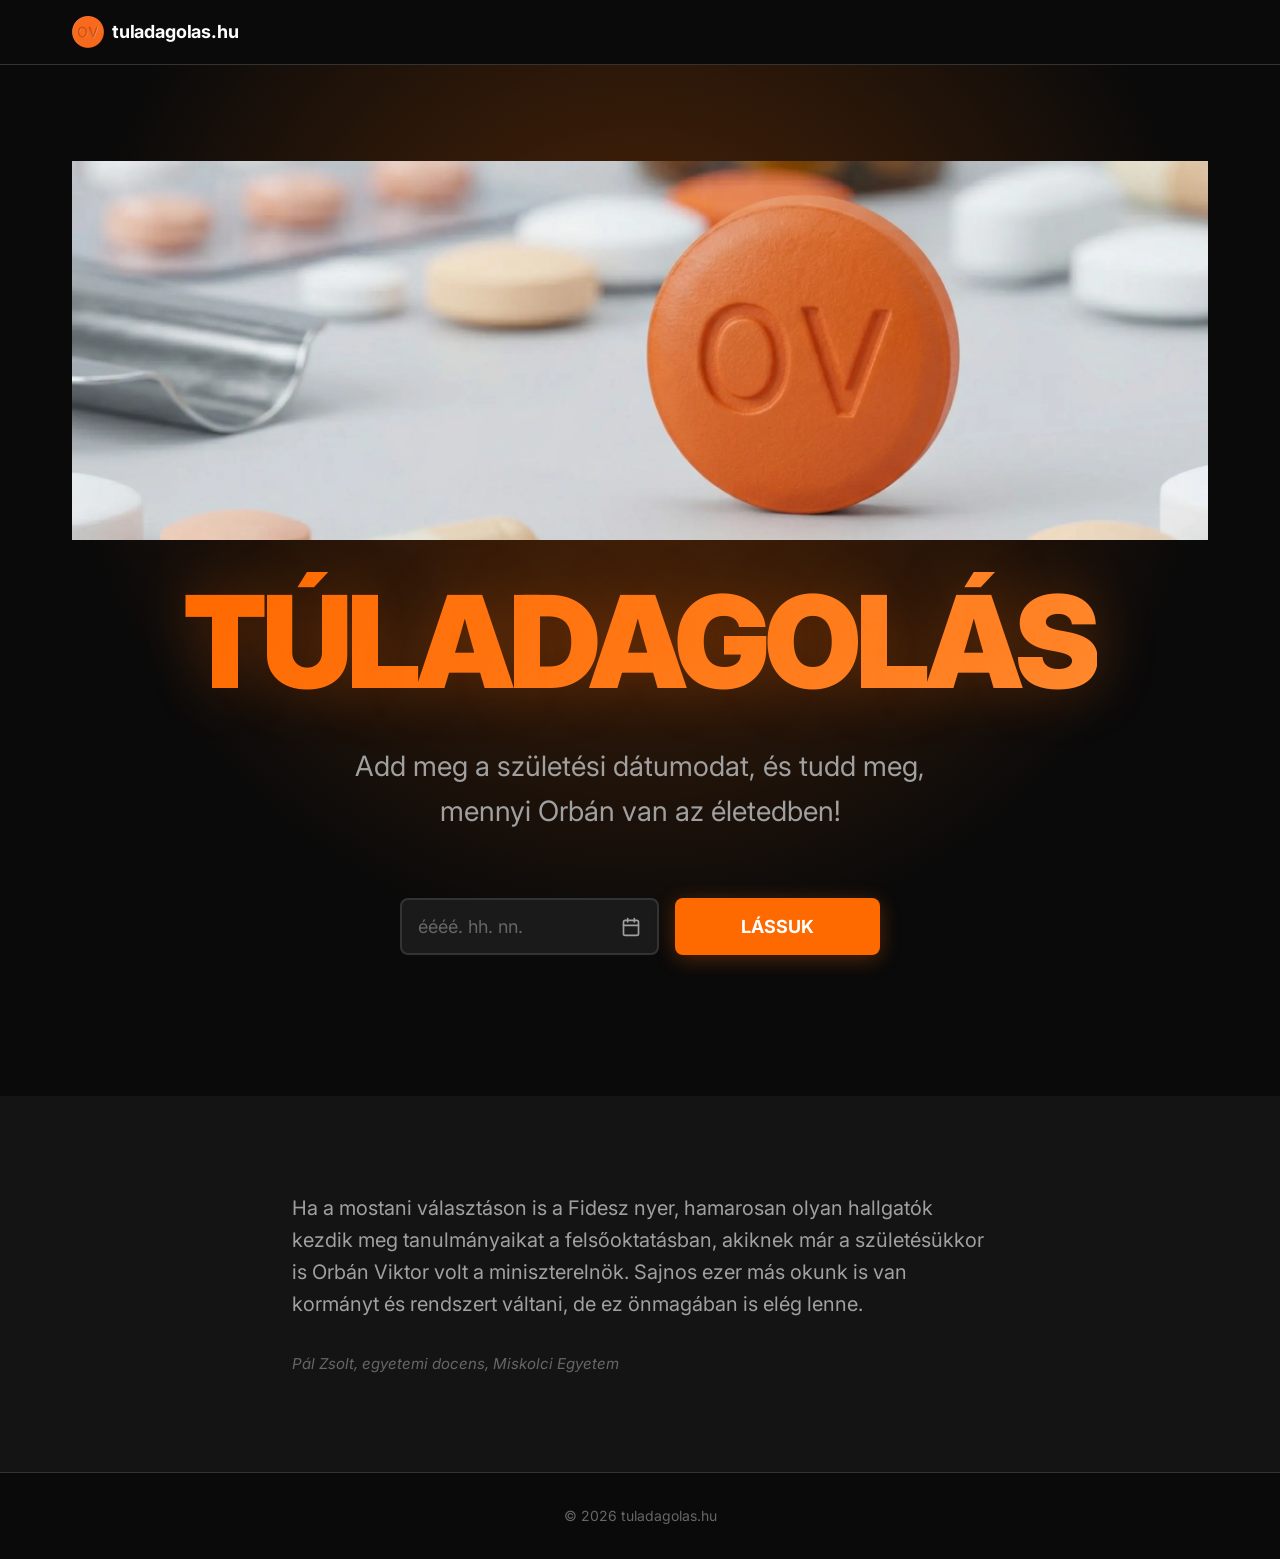
<file: index.html>
<!DOCTYPE html>
<html lang="hu">

<head>
  <meta charset="UTF-8">
  <meta name="viewport" content="width=device-width, initial-scale=1.0">
  <meta name="theme-color" content="#0A0A0A">

  <title>Túladagolás – Mennyi Orbán van az életedben?</title>
  <meta name="description"
    content="Tudd meg, hogy életed mekkora részét töltötted Orbán Viktor miniszterelnöksége alatt!">

  <meta property="og:title" content="Túladagolás – Mennyi Orbán van az életedben?">
  <meta property="og:description"
    content="Tudd meg, hogy életed mekkora részét töltötted Orbán Viktor miniszterelnöksége alatt!">
  <meta property="og:image" content="https://www.tuladagolas.hu/assets/og-image.png">
  <meta property="og:url" content="https://tuladagolas.hu">
  <meta property="og:type" content="website">
  <meta property="og:locale" content="hu_HU">

  <meta name="twitter:card" content="summary_large_image">
  <meta name="twitter:title" content="Túladagolás – Mennyi Orbán van az életedben?">
  <meta name="twitter:description" content="Számold ki a sajátodat!">
  <meta name="twitter:image" content="https://www.tuladagolas.hu/assets/og-image.png">

  <link rel="icon" type="image/png" href="assets/OV_tablet-only_512.png?v=2">

  <link rel="preconnect" href="https://fonts.googleapis.com">
  <link rel="preconnect" href="https://fonts.gstatic.com" crossorigin>
  <link href="https://fonts.googleapis.com/css2?family=Inter:wght@400;600;700;900&display=swap" rel="stylesheet">

  <link rel="stylesheet" href="css/style.css">
</head>

<body>

  <div id="landing">

    <header class="site-header">
      <div class="container site-header__inner">
        <img src="assets/OV_tablet-only_512.png" alt="" class="site-header__logo" width="32" height="32">
        <span class="site-header__brand">tuladagolas.hu</span>
      </div>
    </header>

    <section class="hero">
      <div class="container hero__inner">
        <img src="assets/OV-wide.webp" alt="Túladagolás – Orbán-kalkulátor" class="hero__image" width="1200"
          height="400">
        <h1 class="hero__title">Túladagolás</h1>
        <p class="hero__subtitle">Add meg a születési dátumodat, és tudd meg, mennyi Orbán van az életedben!</p>

        <form class="hero__form" id="calc-form" novalidate>
          <label for="birth-date" class="sr-only">Születési dátumod</label>
          <input type="text" id="birth-date" class="input hero__input" min="1920-01-01" required
            aria-describedby="input-error" placeholder="éééé. hh. nn."
            onfocus="this.type='date'" onblur="if(!this.value)this.type='text'">
          <button type="submit" id="calculate-btn" class="btn btn--primary btn--large">
            LÁSSUK
          </button>
          <p id="input-error" class="error" role="alert" aria-live="polite"></p>
        </form>
      </div>
    </section>

    <section class="intro">
      <div class="container intro__inner">
        <p class="intro__text">
          Ha a mostani választáson is a Fidesz nyer, hamarosan olyan hallgatók kezdik meg tanulmányaikat a
          felsőoktatásban, akiknek már a születésükkor is Orbán Viktor volt a miniszterelnök. Sajnos ezer más okunk is
          van kormányt és rendszert váltani, de ez önmagában is elég lenne.
        </p>
        <p class="intro__signature">
          <em>Pál Zsolt, egyetemi docens, Miskolci Egyetem</em>
        </p>
      </div>
    </section>

    <!-- "Ezer ok" blokk – átmenetileg kikapcsolva
    <section class="resources">
      <div class="container">
        <h2 class="section__title">EZER OK</h2>
        <p class="resources__lead">Léteznek már szomorú képet festő, de kiváló gyűjtések...</p>
        <div class="resources__grid" id="resources-grid" role="list">
        </div>
      </div>
    </section>
    -->

  </div>

  <div id="results" hidden>

    <header class="site-header">
      <div class="container site-header__inner">
        <img src="assets/OV_tablet-only_512.png" alt="" class="site-header__logo" width="32" height="32">
        <span class="site-header__brand">tuladagolas.hu</span>
        <button type="button" id="recalculate-btn-top" class="btn btn--outline site-header__recalc">
          ← ÚJRASZÁMOLÁS
        </button>
      </div>
    </header>

    <section class="countdown-section" id="countdown-wrap">
      <div class="container">
        <p class="countdown-section__label" id="countdown-label">A 2026. április 12-i választásig:</p>
        <div class="countdown" id="countdown" aria-live="polite">
          <div class="countdown__unit">
            <span class="countdown__value" id="cd-days">0</span>
            <span class="countdown__label">nap</span>
          </div>
          <div class="countdown__unit">
            <span class="countdown__value" id="cd-hours">0</span>
            <span class="countdown__label">óra</span>
          </div>
          <div class="countdown__unit">
            <span class="countdown__value" id="cd-minutes">0</span>
            <span class="countdown__label">perc</span>
          </div>
          <div class="countdown__unit">
            <span class="countdown__value" id="cd-seconds">0</span>
            <span class="countdown__label">másodperc</span>
          </div>
        </div>
      </div>
    </section>

    <section class="main-stat" id="main-stat">
      <div class="container main-stat__inner">
        <p class="main-stat__label">Az életed</p>
        <div class="main-stat__percent" id="main-stat-percent">0%</div>
        <p class="main-stat__label">Orbánt tartalmaz.</p>
        <p class="main-stat__sub" id="main-stat-sub">0 napodból 0 napon volt Orbán Viktor Magyarország miniszterelnöke.
        </p>
      </div>
    </section>

    <section class="fun-facts">
      <div class="container">
        <h2 class="section__title">ÉLETED SZÁMOKBAN</h2>
        <div class="fun-facts__grid" id="fun-facts-grid">
        </div>
      </div>
    </section>

    <section class="grid-section" id="grid-section">
      <div class="container">
        <h2 class="section__title">ÉLETED HETEI</h2>
        <p class="grid-section__lead" id="grid-section-lead">
          Minden négyzet egy hét az életedből.
        </p>
        <div class="grid-legend">
          <span class="grid-legend__item">
            <span class="grid-legend__swatch grid-legend__swatch--orban"></span>
            <span id="legend-orban-label">Orbán-kormány</span>
          </span>
          <span class="grid-legend__item">
            <span class="grid-legend__swatch grid-legend__swatch--free"></span>
            <span id="legend-other-label">más kormány</span>
          </span>
          <span class="grid-legend__item">
            <span class="grid-legend__swatch grid-legend__swatch--first" id="legend-first-swatch"></span>
            <span>életed első hete</span>
          </span>
          <span class="grid-legend__item">
            <span class="grid-legend__swatch grid-legend__swatch--current" id="legend-current-swatch"></span>
            <span>jelenlegi hét</span>
          </span>
        </div>
        <div class="life-grid" id="life-grid" role="img"
          aria-label="Az életed hetekben, Orbán-kormányzás alatti hetek narancssárgával">
        </div>
      </div>
    </section>

    <!-- Share szekció – tartalmát a js/share.js tölti fel. NE TÖRÖLD! -->
    <section class="share-section" id="share-section" data-js-target="share"></section>

    <!-- Záró CTA szekció – tartalmát a js/app.js tölti fel. NE TÖRÖLD! -->
    <section class="cta-section section--light" id="cta-section" data-js-target="cta"></section>

    <div class="recalculate-wrap">
      <button type="button" id="recalculate-btn" class="btn btn--outline">
        ← ÚJRASZÁMOLÁS
      </button>
    </div>

  </div>

  <footer class="site-footer">
    <p>© 2026 tuladagolas.hu</p>
  </footer>

  <script src="js/calculator.js"></script>
  <script src="js/grid.js"></script>
  <script src="js/share.js"></script>
  <script src="js/app.js"></script>

  <!-- Cloudflare Web Analytics – automatikusan injektálva CF Pages által -->
</body>

</html>
</file>
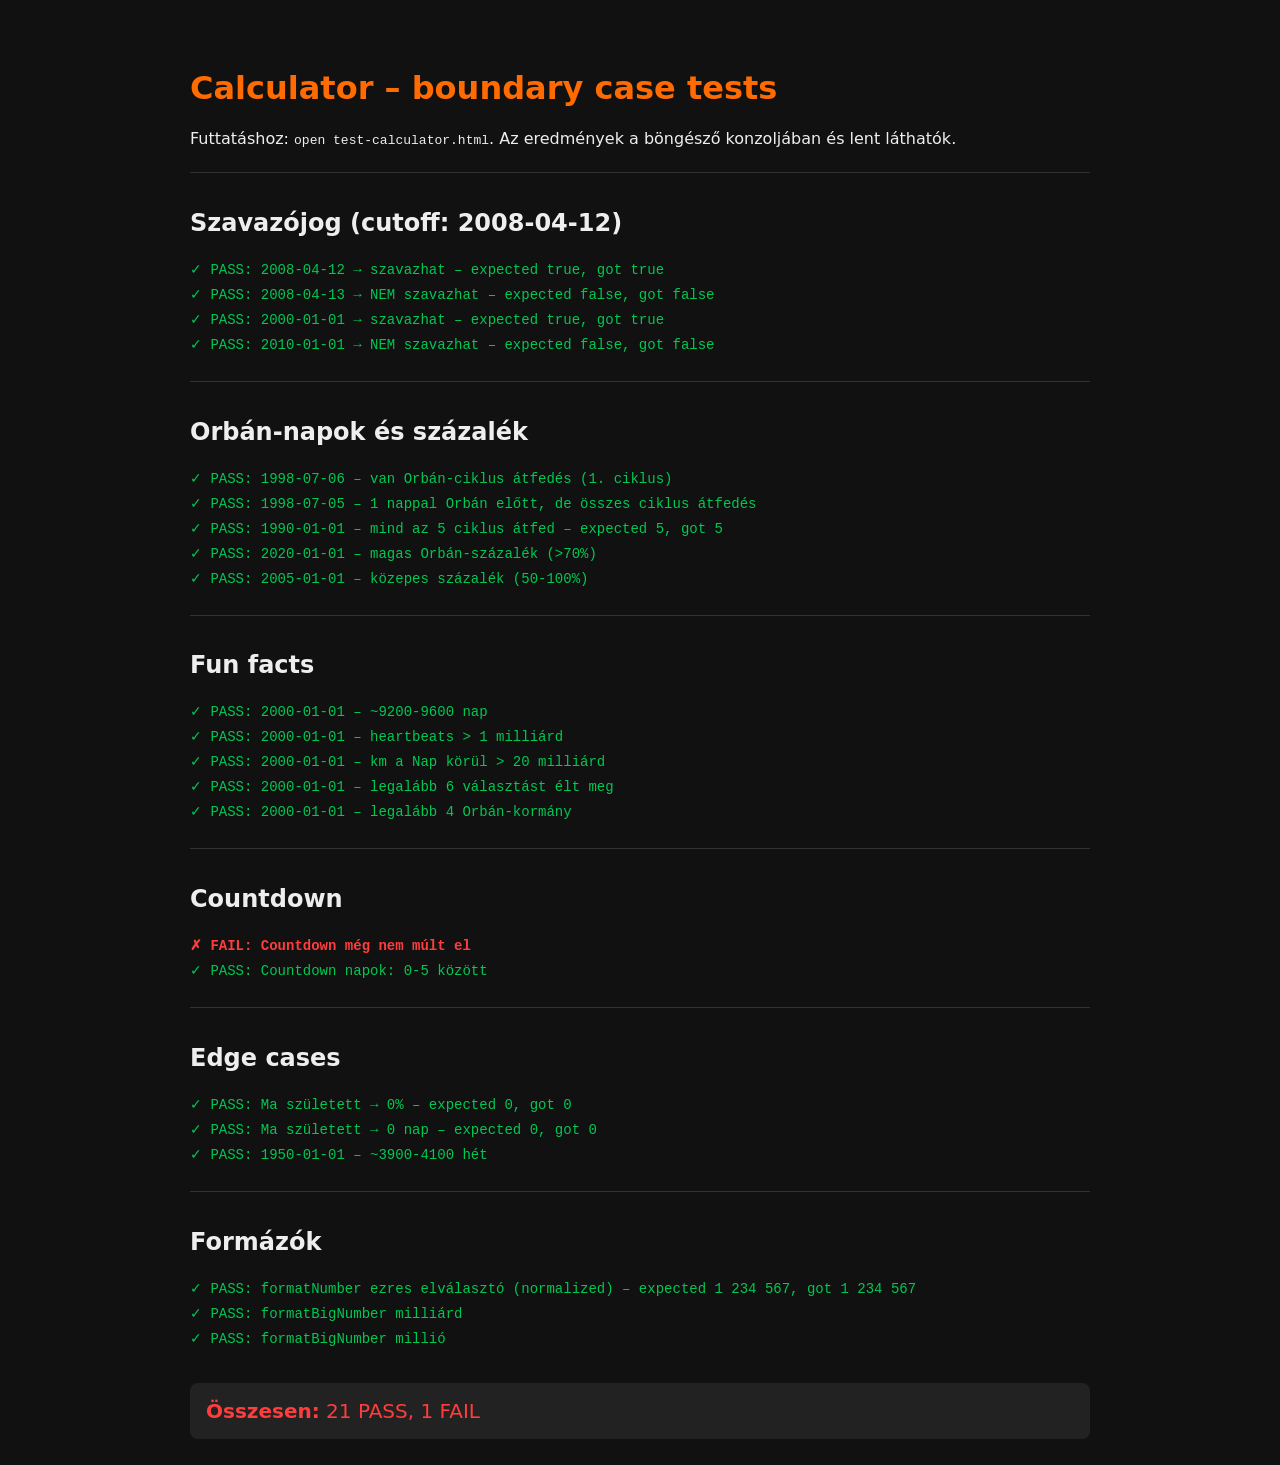
<file: test-calculator.html>
<!DOCTYPE html>
<html lang="hu">
<head>
  <meta charset="UTF-8">
  <title>Calculator tests – tuladagolas.hu</title>
  <style>
    body {
      font-family: -apple-system, system-ui, sans-serif;
      max-width: 900px;
      margin: 2rem auto;
      padding: 1rem;
      background: #111;
      color: #eee;
    }
    h1 { color: #FF6B00; }
    .pass { color: #00C853; }
    .fail { color: #FF3D3D; font-weight: bold; }
    .test { padding: 4px 0; font-family: ui-monospace, monospace; font-size: 14px; }
    .section { margin-top: 1.5rem; border-top: 1px solid #333; padding-top: 1rem; }
    .summary { font-size: 1.25rem; margin-top: 2rem; padding: 1rem; background: #222; border-radius: 8px; }
  </style>
</head>
<body>
  <h1>Calculator – boundary case tests</h1>
  <p>Futtatáshoz: <code>open test-calculator.html</code>. Az eredmények a böngésző konzoljában és lent láthatók.</p>
  <div id="output"></div>

  <script src="js/calculator.js"></script>
  <script>
    (function () {
      const out = document.getElementById('output');
      let passCount = 0;
      let failCount = 0;

      function log(msg, pass, section) {
        const el = document.createElement('div');
        el.className = 'test ' + (pass ? 'pass' : 'fail');
        el.textContent = (pass ? '✓ PASS: ' : '✗ FAIL: ') + msg;
        out.appendChild(el);
        if (pass) { passCount++; console.log('PASS: ' + msg); }
        else { failCount++; console.error('FAIL: ' + msg); }
      }

      function section(title) {
        const el = document.createElement('div');
        el.className = 'section';
        el.innerHTML = '<h2>' + title + '</h2>';
        out.appendChild(el);
      }

      function assertEqual(actual, expected, label) {
        const pass = actual === expected;
        log(label + ' – expected ' + expected + ', got ' + actual, pass);
      }

      function assertTrue(value, label) {
        log(label, !!value);
      }

      function assertClose(actual, expected, tolerance, label) {
        const pass = Math.abs(actual - expected) <= tolerance;
        log(label + ' – expected ~' + expected + ' (±' + tolerance + '), got ' + actual, pass);
      }

      const C = window.Calculator;

      // ============================================
      // Szavazójog boundary
      // ============================================
      section('Szavazójog (cutoff: 2008-04-12)');
      assertEqual(C.canVote('2008-04-12'), true, '2008-04-12 → szavazhat');
      assertEqual(C.canVote('2008-04-13'), false, '2008-04-13 → NEM szavazhat');
      assertEqual(C.canVote('2000-01-01'), true, '2000-01-01 → szavazhat');
      assertEqual(C.canVote('2010-01-01'), false, '2010-01-01 → NEM szavazhat');

      // ============================================
      // Orbán-napok boundary
      // ============================================
      section('Orbán-napok és százalék');
      const o1 = C.calculateOrbanDays('1998-07-06');
      assertTrue(o1.cycles.length >= 1, '1998-07-06 – van Orbán-ciklus átfedés (1. ciklus)');

      const o2 = C.calculateOrbanDays('1998-07-05');
      assertTrue(o2.orbanDays > 0, '1998-07-05 – 1 nappal Orbán előtt, de összes ciklus átfedés');

      const o3 = C.calculateOrbanDays('1990-01-01');
      assertEqual(o3.cycles.length, 5, '1990-01-01 – mind az 5 ciklus átfed');

      const o4 = C.calculateOrbanDays('2020-01-01');
      assertTrue(o4.percent > 70, '2020-01-01 – magas Orbán-százalék (>70%)');

      const o5 = C.calculateOrbanDays('2005-01-01');
      assertTrue(o5.percent > 50 && o5.percent < 100, '2005-01-01 – közepes százalék (50-100%)');

      // ============================================
      // Fun facts
      // ============================================
      section('Fun facts');
      const f1 = C.calculateFunFacts('2000-01-01');
      assertTrue(f1.days > 9000 && f1.days < 10000, '2000-01-01 – ~9200-9600 nap');
      assertTrue(f1.heartbeats > 1_000_000_000, '2000-01-01 – heartbeats > 1 milliárd');
      assertTrue(f1.kmAroundSun > 20_000_000_000, '2000-01-01 – km a Nap körül > 20 milliárd');
      assertTrue(f1.electionsLived >= 6, '2000-01-01 – legalább 6 választást élt meg');
      assertTrue(f1.orbanGovernments >= 4, '2000-01-01 – legalább 4 Orbán-kormány');

      // ============================================
      // Countdown (ma: 2026-04-09, választás: 2026-04-12)
      // ============================================
      section('Countdown');
      const cd = C.getCountdown();
      assertTrue(cd.isPast === false, 'Countdown még nem múlt el');
      assertTrue(cd.days >= 0 && cd.days <= 5, 'Countdown napok: 0-5 között');

      // ============================================
      // Edge case: ma született
      // ============================================
      section('Edge cases');
      const today = new Date();
      const todayStr = today.getFullYear() + '-' +
        String(today.getMonth() + 1).padStart(2, '0') + '-' +
        String(today.getDate()).padStart(2, '0');
      const oToday = C.calculateOrbanDays(todayStr);
      assertEqual(oToday.percent, 0, 'Ma született → 0%');
      assertEqual(oToday.totalDays, 0, 'Ma született → 0 nap');

      // ============================================
      // Nagyon idős
      // ============================================
      const old = C.calculateAge('1950-01-01');
      assertTrue(old.weeks > 3900 && old.weeks < 4100, '1950-01-01 – ~3900-4100 hét');

      // ============================================
      // Formázók
      // ============================================
      section('Formázók');
      // Intl.NumberFormat uses non-breaking space (U+00A0) as thousands separator
      const fnResult = C.formatNumber(1234567);
      // Normalize: replace any whitespace with regular space
      const fnNormalized = fnResult.replace(/\s/g, ' ');
      assertEqual(fnNormalized, '1 234 567', 'formatNumber ezres elválasztó (normalized)');
      assertTrue(C.formatBigNumber(2_500_000_000).includes('milliárd'), 'formatBigNumber milliárd');
      assertTrue(C.formatBigNumber(5_500_000).includes('millió'), 'formatBigNumber millió');

      // ============================================
      // Summary
      // ============================================
      const summary = document.createElement('div');
      summary.className = 'summary';
      summary.innerHTML = `<strong>Összesen:</strong> ${passCount} PASS, ${failCount} FAIL`;
      summary.style.color = failCount === 0 ? '#00C853' : '#FF3D3D';
      out.appendChild(summary);
      console.log(`\n=== RESULT: ${passCount} PASS, ${failCount} FAIL ===`);
    })();
  </script>
</body>
</html>
</file>
<file: css/style.css>
/* ============================================ */
/* tuladagolas.hu - teljes stíluslap            */
/* Phase 1: design rendszer alapok              */
/* ============================================ */

/* ============================================ */
/* CSS változók                                 */
/* ============================================ */
:root {
  /* Fő színek */
  --orban-orange: #FF6A00;
  --orban-orange-light: #FF8C33;
  --orban-orange-glow: rgba(255, 106, 0, 0.3);

  /* Háttér - sötét, drámai */
  --bg-dark: #0A0A0A;
  --bg-dark-secondary: #141414;
  --bg-card: #1A1A1A;

  /* Szöveg */
  --text-primary: #FFFFFF;
  --text-secondary: #A0A0A0;
  --text-muted: #666666;

  /* Grid színek */
  --grid-orban: var(--orban-orange);
  --grid-free: #2A2A2A;
  --grid-border: #333333;

  /* Pozitív záró szekció */
  --bg-light: #FAFAFA;
  --text-dark: #1A1A1A;
  --cta-green: #477050;
  --cta-green-hover: #5A8A63;

  /* Állapotok */
  --error: #FF3D3D;

  /* Spacing scale */
  --space-xs: 0.25rem;
  --space-sm: 0.5rem;
  --space-md: 1rem;
  --space-lg: 2rem;
  --space-xl: 4rem;
  --space-2xl: 6rem;

  /* Border radius */
  --radius-sm: 4px;
  --radius-md: 8px;
  --radius-lg: 16px;
  --radius-full: 9999px;

  /* Transitions */
  --transition-fast: 150ms ease-out;
  --transition-base: 250ms ease-out;
  --transition-slow: 400ms ease-out;
}

/* ============================================ */
/* Reset                                        */
/* ============================================ */
*,
*::before,
*::after {
  box-sizing: border-box;
  margin: 0;
  padding: 0;
}

html {
  scroll-behavior: smooth;
  -webkit-text-size-adjust: 100%;
}

body {
  font-family: 'Inter', -apple-system, BlinkMacSystemFont, 'Segoe UI', sans-serif;
  background: var(--bg-dark);
  color: var(--text-primary);
  line-height: 1.6;
  min-height: 100vh;
  -webkit-font-smoothing: antialiased;
  -moz-osx-font-smoothing: grayscale;
}

img {
  max-width: 100%;
  height: auto;
  display: block;
}

button {
  font-family: inherit;
  cursor: pointer;
  border: none;
  background: none;
  color: inherit;
}

input {
  font-family: inherit;
  font-size: inherit;
  color: inherit;
}

a {
  color: var(--orban-orange);
  text-decoration: none;
  transition: color var(--transition-fast);
}

a:hover,
a:focus {
  color: var(--orban-orange-light);
}

/* Focus states (accessibility) */
:focus-visible {
  outline: 2px solid var(--orban-orange);
  outline-offset: 2px;
  border-radius: var(--radius-sm);
}

[hidden] {
  display: none !important;
}

/* ============================================ */
/* Tipográfia                                   */
/* ============================================ */
h1, h2, h3, h4, h5, h6 {
  font-weight: 900;
  line-height: 1.1;
  letter-spacing: -0.02em;
}

.hero__title {
  font-size: clamp(3rem, 12vw, 8rem);
  font-weight: 900;
  letter-spacing: -0.04em;
  text-transform: uppercase;
  background: linear-gradient(135deg, var(--orban-orange), var(--orban-orange-light));
  -webkit-background-clip: text;
  background-clip: text;
  -webkit-text-fill-color: transparent;
  text-shadow: 0 0 60px var(--orban-orange-glow);
}

.hero__subtitle {
  font-size: clamp(1.1rem, 3vw, 1.75rem);
  font-weight: 400;
  color: var(--text-secondary);
  max-width: 600px;
  margin: 0 auto;
}

.section__title {
  font-size: clamp(1.75rem, 5vw, 3rem);
  font-weight: 900;
  margin-bottom: var(--space-lg);
}

.stat__number {
  font-variant-numeric: tabular-nums;
  font-weight: 900;
  color: var(--orban-orange);
}

/* ============================================ */
/* Layout                                       */
/* ============================================ */
.container {
  width: 100%;
  max-width: 1200px;
  margin: 0 auto;
  padding: 0 var(--space-md);
}

@media (min-width: 768px) {
  .container {
    padding: 0 var(--space-lg);
  }
}

section {
  padding: var(--space-xl) 0;
}

@media (min-width: 768px) {
  section {
    padding: var(--space-2xl) 0;
  }
}

/* Világos szekció (záró CTA) */
.section--light {
  background: var(--bg-light);
  color: var(--text-dark);
}

.section--light h1,
.section--light h2,
.section--light h3 {
  color: var(--text-dark);
}

/* ============================================ */
/* Gombok                                       */
/* ============================================ */
.btn {
  display: inline-flex;
  align-items: center;
  justify-content: center;
  gap: var(--space-sm);
  min-height: 44px;
  padding: var(--space-md) var(--space-lg);
  font-size: 1rem;
  font-weight: 700;
  border-radius: var(--radius-md);
  transition: all var(--transition-base);
  text-align: center;
  white-space: nowrap;
  border: 2px solid transparent;
}

.btn:disabled {
  opacity: 0.5;
  cursor: not-allowed;
}

.btn--primary {
  background: var(--orban-orange);
  color: #FFFFFF;
  box-shadow: 0 4px 20px var(--orban-orange-glow);
}

.btn--primary:hover:not(:disabled),
.btn--primary:focus:not(:disabled) {
  background: var(--orban-orange-light);
  transform: translateY(-2px);
  box-shadow: 0 6px 28px var(--orban-orange-glow);
}

.btn--outline {
  background: transparent;
  color: var(--text-primary);
  border-color: var(--grid-border);
}

.btn--outline:hover:not(:disabled),
.btn--outline:focus:not(:disabled) {
  background: var(--bg-card);
  border-color: var(--orban-orange);
}

.btn--green {
  background: var(--cta-green);
  color: #FFFFFF;
}

.btn--green:hover:not(:disabled),
.btn--green:focus:not(:disabled) {
  background: var(--cta-green-hover);
  transform: translateY(-2px);
}

.btn--large {
  font-size: 1.125rem;
  padding: var(--space-md) var(--space-xl);
  min-height: 56px;
}

.btn--block {
  display: flex;
  width: 100%;
}

/* ============================================ */
/* Form elemek                                  */
/* ============================================ */
.input {
  display: block;
  width: 100%;
  min-height: 56px;
  padding: var(--space-md);
  font-size: 1.125rem;
  background: var(--bg-card);
  color: var(--text-primary);
  border: 2px solid var(--grid-border);
  border-radius: var(--radius-md);
  transition: border-color var(--transition-fast);
}

.input:focus {
  outline: none;
  border-color: var(--orban-orange);
}

/* Dark theme date input – light text + white picker icon */
.input {
  color-scheme: dark;
}

input[type="date"].input::-webkit-date-and-time-value {
  text-align: center;
}

input[type="date"].input::-webkit-calendar-picker-indicator {
  filter: invert(1) brightness(2);
  cursor: pointer;
  opacity: 1;
  width: 24px;
  height: 24px;
}

/* Firefox date picker */
input[type="date"].input::-moz-calendar-picker-indicator {
  filter: invert(1);
}

.input::placeholder {
  color: var(--text-muted);
  opacity: 1;
}

.error {
  color: var(--error);
  font-size: 0.9375rem;
  margin-top: var(--space-sm);
  min-height: 1.4em;
}

/* ============================================ */
/* Footer                                       */
/* ============================================ */
.site-footer {
  padding: var(--space-lg) var(--space-md);
  text-align: center;
  color: var(--text-muted);
  font-size: 0.875rem;
  border-top: 1px solid var(--grid-border);
}

/* ============================================ */
/* Animációs utility-k                          */
/* ============================================ */
@keyframes fadeIn {
  from {
    opacity: 0;
    transform: translateY(20px);
  }
  to {
    opacity: 1;
    transform: translateY(0);
  }
}

@keyframes fadeInScale {
  from {
    opacity: 0;
    transform: scale(0.95);
  }
  to {
    opacity: 1;
    transform: scale(1);
  }
}

@keyframes pulseGlow {
  0%, 100% {
    box-shadow: 0 0 40px var(--orban-orange-glow);
  }
  50% {
    box-shadow: 0 0 60px var(--orban-orange-glow), 0 0 80px var(--orban-orange-glow);
  }
}

.fade-in {
  animation: fadeIn var(--transition-slow) ease-out both;
}

.fade-in-scale {
  animation: fadeInScale var(--transition-slow) ease-out both;
}

/* ============================================ */
/* Akadálymentesség: reduced motion             */
/* ============================================ */
@media (prefers-reduced-motion: reduce) {
  *,
  *::before,
  *::after {
    animation-duration: 0.01ms !important;
    animation-iteration-count: 1 !important;
    transition-duration: 0.01ms !important;
    scroll-behavior: auto !important;
  }
}

/* ============================================ */
/* Header                                       */
/* ============================================ */
.site-header {
  padding: var(--space-md) 0;
  border-bottom: 1px solid var(--grid-border);
  background: var(--bg-dark);
}

.site-header__inner {
  display: flex;
  align-items: center;
  gap: var(--space-sm);
}

.site-header__logo {
  width: 32px;
  height: 32px;
  object-fit: contain;
}

.site-header__brand {
  font-weight: 700;
  font-size: 1.125rem;
  color: var(--text-primary);
  letter-spacing: -0.01em;
}

/* ============================================ */
/* Hero                                         */
/* ============================================ */
.hero {
  padding: var(--space-xl) 0;
  text-align: center;
  position: relative;
  overflow: hidden;
}

.hero::before {
  content: '';
  position: absolute;
  inset: 0;
  background: radial-gradient(circle at 50% 30%, var(--orban-orange-glow), transparent 60%);
  pointer-events: none;
  z-index: 0;
}

.hero__inner {
  position: relative;
  z-index: 1;
  display: flex;
  flex-direction: column;
  align-items: center;
  gap: var(--space-lg);
}

.hero__image {
  width: 100%;
  height: auto;
  border-radius: var(--radius);
  animation: fadeInScale var(--transition-slow) ease-out both;
}

.hero__title {
  animation: fadeIn var(--transition-slow) ease-out 100ms both;
}

.hero__subtitle {
  animation: fadeIn var(--transition-slow) ease-out 200ms both;
}

.hero__form {
  display: flex;
  flex-direction: column;
  gap: var(--space-md);
  width: 100%;
  max-width: 480px;
  margin-top: var(--space-lg);
  animation: fadeIn var(--transition-slow) ease-out 300ms both;
}

.hero__input {
  text-align: center;
  background-image: url("data:image/svg+xml,%3Csvg xmlns='http://www.w3.org/2000/svg' width='20' height='20' viewBox='0 0 24 24' fill='none' stroke='%23A0A0A0' stroke-width='2' stroke-linecap='round' stroke-linejoin='round'%3E%3Crect x='3' y='4' width='18' height='18' rx='2' ry='2'/%3E%3Cline x1='16' y1='2' x2='16' y2='6'/%3E%3Cline x1='8' y1='2' x2='8' y2='6'/%3E%3Cline x1='3' y1='10' x2='21' y2='10'/%3E%3C/svg%3E");
  background-repeat: no-repeat;
  background-position: right 16px center;
  background-size: 20px 20px;
  padding-right: 48px;
}

/* Hide custom icon when native date picker is active */
.hero__input[type="date"] {
  background-image: none;
  padding-right: 16px;
}

@media (min-width: 640px) {
  .hero__form {
    flex-direction: row;
    align-items: stretch;
    flex-wrap: wrap;
  }

  .hero__input {
    flex: 1;
    min-width: 200px;
    text-align: left;
  }

  .hero__form .error {
    flex-basis: 100%;
    text-align: center;
  }
}

@media (min-width: 768px) {
  .hero {
    padding: var(--space-2xl) 0;
  }
}

/* ============================================ */
/* Bemutatkozás (intro)                         */
/* ============================================ */
.intro {
  background: var(--bg-dark-secondary);
}

.intro__inner {
  max-width: 760px;
}

.intro__text {
  font-size: clamp(1rem, 2.5vw, 1.25rem);
  color: var(--text-secondary);
  margin-bottom: var(--space-md);
}

.intro__text strong {
  color: var(--orban-orange);
  font-weight: 700;
}

.intro__signature {
  color: var(--text-muted);
  font-size: 0.9375rem;
  margin-top: var(--space-lg);
}

/* ============================================ */
/* "Ezer ok" resources                          */
/* ============================================ */
.resources__lead {
  color: var(--text-secondary);
  margin-bottom: var(--space-lg);
  font-size: 1.0625rem;
}

.resources__grid {
  display: grid;
  grid-template-columns: 1fr;
  gap: var(--space-md);
}

@media (min-width: 480px) {
  .resources__grid {
    grid-template-columns: repeat(2, 1fr);
  }
}

@media (min-width: 1024px) {
  .resources__grid {
    grid-template-columns: repeat(3, 1fr);
  }
}

.resource-card {
  display: flex;
  flex-direction: column;
  background: var(--bg-card);
  border: 1px solid var(--grid-border);
  border-radius: var(--radius-lg);
  overflow: hidden;
  text-decoration: none;
  color: inherit;
  transition: transform var(--transition-base), border-color var(--transition-base);
}

.resource-card:hover,
.resource-card:focus {
  transform: translateY(-4px);
  border-color: var(--orban-orange);
  color: inherit;
}

.resource-card__image {
  width: 100%;
  aspect-ratio: 16 / 9;
  object-fit: cover;
  background: var(--bg-dark);
}

.resource-card__body {
  padding: var(--space-md);
  display: flex;
  flex-direction: column;
  gap: var(--space-sm);
  flex: 1;
}

.resource-card__title {
  font-size: 1.125rem;
  font-weight: 700;
  color: var(--text-primary);
  line-height: 1.3;
}

.resource-card__description {
  font-size: 0.9375rem;
  color: var(--text-secondary);
  line-height: 1.5;
  flex: 1;
}

.resource-card__link {
  font-size: 0.875rem;
  color: var(--orban-orange);
  font-weight: 600;
  margin-top: var(--space-sm);
}

/* ============================================ */
/* Results – közös                              */
/* ============================================ */
.site-header__recalc {
  margin-left: auto;
  font-size: 0.875rem;
  padding: var(--space-sm) var(--space-md);
  min-height: 40px;
}

.recalculate-wrap {
  text-align: center;
  padding: var(--space-lg) var(--space-md);
}

/* ============================================ */
/* Countdown                                    */
/* ============================================ */
.countdown-section {
  text-align: center;
  padding: var(--space-xl) 0 var(--space-lg);
  background: var(--bg-dark-secondary);
  border-bottom: 1px solid var(--grid-border);
}

.countdown-section__label {
  font-size: 1rem;
  color: var(--text-secondary);
  margin-bottom: var(--space-md);
  text-transform: uppercase;
  letter-spacing: 0.1em;
}

.countdown {
  display: flex;
  justify-content: center;
  gap: var(--space-md);
  flex-wrap: wrap;
}

.countdown__unit {
  display: flex;
  flex-direction: column;
  align-items: center;
  min-width: 70px;
  padding: var(--space-md);
  background: var(--bg-card);
  border: 1px solid var(--grid-border);
  border-radius: var(--radius-md);
}

@media (min-width: 640px) {
  .countdown__unit {
    min-width: 100px;
    padding: var(--space-lg);
  }
}

.countdown__value {
  font-size: clamp(2rem, 6vw, 3.5rem);
  font-weight: 900;
  color: var(--orban-orange);
  font-variant-numeric: tabular-nums;
  line-height: 1;
}

.countdown__label {
  font-size: 0.8125rem;
  color: var(--text-secondary);
  text-transform: uppercase;
  letter-spacing: 0.05em;
  margin-top: var(--space-xs);
}

/* ============================================ */
/* Fő statisztika – Orbán-százalék              */
/* ============================================ */
.main-stat {
  text-align: center;
  padding: var(--space-2xl) 0;
  position: relative;
  overflow: hidden;
}

.main-stat::before {
  content: '';
  position: absolute;
  inset: 0;
  background: radial-gradient(circle at 50% 50%, var(--orban-orange-glow), transparent 70%);
  pointer-events: none;
}

.main-stat__inner {
  position: relative;
  display: flex;
  flex-direction: column;
  gap: var(--space-md);
}

.main-stat__label {
  font-size: clamp(1.75rem, 4.5vw, 2.75rem);
  color: var(--text-secondary);
  font-weight: 400;
  line-height: 1.2;
}

.main-stat__percent {
  font-size: clamp(5rem, 22vw, 14rem);
  font-weight: 900;
  line-height: 0.9;
  color: var(--orban-orange);
  font-variant-numeric: tabular-nums;
  text-shadow: 0 0 60px var(--orban-orange-glow), 0 0 100px var(--orban-orange-glow);
  letter-spacing: 0.02em;
}

.main-stat__sub {
  font-size: clamp(1.125rem, 2.25vw, 1.5rem);
  color: var(--text-muted);
  margin-top: var(--space-md);
  line-height: 1.4;
}

/* ============================================ */
/* Fun facts                                    */
/* ============================================ */
.fun-facts {
  background: var(--bg-dark-secondary);
}

.fun-facts__grid {
  display: grid;
  grid-template-columns: 1fr;
  gap: var(--space-md);
}

@media (min-width: 480px) {
  .fun-facts__grid {
    grid-template-columns: repeat(2, 1fr);
  }
}

@media (min-width: 1024px) {
  .fun-facts__grid {
    grid-template-columns: repeat(3, 1fr);
  }
}

.fun-fact {
  padding: var(--space-lg);
  background: var(--bg-card);
  border: 1px solid var(--grid-border);
  border-radius: var(--radius-lg);
  text-align: center;
  transition: border-color var(--transition-base), transform var(--transition-base);
}

.fun-fact:hover {
  border-color: var(--orban-orange);
  transform: translateY(-2px);
}

.fun-fact__icon {
  font-size: 2rem;
  margin-bottom: var(--space-sm);
}

.fun-fact__value {
  font-size: clamp(1.5rem, 4vw, 2.25rem);
  font-weight: 900;
  color: var(--orban-orange);
  font-variant-numeric: tabular-nums;
  line-height: 1.1;
}

.fun-fact__label {
  font-size: 0.9375rem;
  color: var(--text-secondary);
  margin-top: var(--space-sm);
}

/* ============================================ */
/* Grid section                                 */
/* ============================================ */
.grid-section {
  padding: var(--space-2xl) 0;
}

.grid-section__lead {
  color: var(--text-secondary);
  margin-bottom: var(--space-lg);
}

.grid-legend {
  display: flex;
  gap: var(--space-lg);
  flex-wrap: wrap;
  margin-bottom: var(--space-lg);
  font-size: 0.9375rem;
  color: var(--text-secondary);
}

.grid-legend__item {
  display: inline-flex;
  align-items: center;
  gap: var(--space-sm);
}

.grid-legend__swatch {
  display: inline-block;
  width: 16px;
  height: 16px;
  border-radius: 2px;
}

.grid-legend__swatch--orban {
  background: var(--grid-orban);
}

.grid-legend__swatch--free {
  background: var(--grid-free);
}

/* ============================================ */
/* Life in Weeks grid                           */
/* ============================================ */
/* Életed hetei grid – mindig négyzet alakú.
   A --grid-cols custom property JS-ből jön (grid.js),
   értéke ceil(√hetek). */
.life-grid {
  display: grid;
  grid-template-columns: repeat(var(--grid-cols, 52), 1fr);
  grid-auto-rows: 1fr;
  aspect-ratio: 1 / 1;
  gap: 2px;
  padding: var(--space-md);
  background: var(--bg-card);
  border: 1px solid var(--grid-border);
  width: 100%;
  max-width: 720px;
  margin: 0 auto;
}

.grid-cell {
  aspect-ratio: 1 / 1;
  min-width: 0;
  background: var(--grid-free);
  transition: transform var(--transition-fast);
  cursor: default;
}

.grid-cell--orban {
  background: var(--grid-orban);
}

/* Jelölők: első hét (fehér pötty) és jelenlegi hét (fehér X)
   Pure CSS gradients – html2canvas-kompatibilis. */
.grid-cell--first {
  background-image: radial-gradient(circle, #fff 0, #fff 38%, transparent 42%);
  background-repeat: no-repeat;
  background-position: center;
}

.grid-cell--current {
  background-image:
    linear-gradient(45deg, transparent 42%, #fff 42%, #fff 58%, transparent 58%),
    linear-gradient(-45deg, transparent 42%, #fff 42%, #fff 58%, transparent 58%);
  background-repeat: no-repeat;
  background-position: center;
}

/* Ha az első és a jelenlegi hét ugyanaz (ma született): X nyer */
.grid-cell--first.grid-cell--current {
  background-image:
    linear-gradient(45deg, transparent 42%, #fff 42%, #fff 58%, transparent 58%),
    linear-gradient(-45deg, transparent 42%, #fff 42%, #fff 58%, transparent 58%);
}

/* Legend swatch variánsok */
.grid-legend__swatch--first {
  background-color: var(--grid-free);
  background-image: radial-gradient(circle, #fff 0, #fff 38%, transparent 42%);
  background-repeat: no-repeat;
  background-position: center;
}

.grid-legend__swatch--current {
  background-color: var(--grid-free);
  background-image:
    linear-gradient(45deg, transparent 42%, #fff 42%, #fff 58%, transparent 58%),
    linear-gradient(-45deg, transparent 42%, #fff 42%, #fff 58%, transparent 58%);
  background-repeat: no-repeat;
  background-position: center;
}

/* Dinamikus Orbán-háttér – ha a jelölt hét Orbán-kormány alatt volt */
.grid-legend__swatch--orban-bg {
  background-color: var(--grid-orban);
}

.grid-cell:hover {
  transform: scale(1.4);
  outline: 1px solid var(--text-primary);
  z-index: 2;
  position: relative;
}

/* Tight view on narrow phones */
@media (max-width: 479px) {
  .life-grid {
    gap: 1px;
    padding: var(--space-sm);
  }
}

/* Compact variant – share card */
/* Compact (share-kártya) grid: a bázis .life-grid már négyzetes és dinamikus;
   itt csak a share-kártyára specifikus eltéréseket állítjuk (nincs keret/háttér,
   nincs max-width, nincs hover-animáció). */
.life-grid--compact {
  gap: 1px;
  padding: 0;
  border: none;
  background: transparent;
  max-width: none;
}

.life-grid--compact .grid-cell:hover {
  transform: none;
  outline: none;
}

/* ============================================ */
/* Grid tooltip                                 */
/* ============================================ */
.grid-tooltip {
  position: fixed;
  background: var(--bg-card);
  color: var(--text-primary);
  padding: var(--space-sm) var(--space-md);
  border: 1px solid var(--grid-border);
  border-radius: var(--radius-sm);
  font-size: 0.875rem;
  pointer-events: none;
  z-index: 1000;
  box-shadow: 0 4px 20px rgba(0, 0, 0, 0.5);
  max-width: calc(100vw - 24px);
  white-space: normal;
  word-break: break-word;
}

/* ============================================ */
/* Share section                                */
/* ============================================ */
.share-section {
  background: var(--bg-dark);
  padding: 0 0 var(--space-2xl);
}

/* Világos sáv: cím + 3 lépés */
.share-intro {
  background: var(--bg-light);
  color: var(--text-dark);
  padding: var(--space-2xl) 0;
  margin-bottom: var(--space-2xl);
}

.share-intro .section__title {
  color: var(--text-dark);
}

.share-intro__inner {
  max-width: 560px;
  margin: 0 auto;
  padding: 0 1rem;
}

.share-container {
  max-width: 560px;
  display: flex;
  flex-direction: column;
  gap: var(--space-lg);
  align-items: stretch;
}

/* Share card – Canvas-based badge preview */
.share-card {
  width: 100%;
  overflow: hidden;
  box-shadow: 0 10px 40px rgba(0, 0, 0, 0.5);
  line-height: 0; /* remove inline gap under canvas */
}

.share-card canvas {
  width: 100%;
  height: auto;
  display: block;
}

.share-card__loading {
  text-align: center;
  color: var(--text-secondary);
  padding: var(--space-2xl) 0;
  font-size: 1rem;
  line-height: 1.5;
}

.share-steps {
  list-style: none;
  counter-reset: share-step;
  padding: 0;
  margin: 0 auto var(--space-lg);
  max-width: 560px;
  display: flex;
  flex-direction: column;
  gap: var(--space-sm);
}

.share-steps li {
  counter-increment: share-step;
  position: relative;
  padding-left: 2.75rem;
  font-size: 1.0625rem;
  line-height: 1.5;
  color: var(--text-dark);
}

.share-steps li::before {
  content: counter(share-step);
  position: absolute;
  left: 0;
  top: 0;
  width: 2rem;
  height: 2rem;
  border-radius: 50%;
  background: var(--orban-orange);
  color: #fff;
  font-weight: 900;
  display: flex;
  align-items: center;
  justify-content: center;
  font-size: 1rem;
}

.share-steps li strong {
  color: var(--text-dark);
  font-weight: 700;
}

.share-steps__url {
  color: var(--orban-orange);
  font-weight: 700;
}

.share-steps__link {
  color: var(--orban-orange);
  font-weight: 700;
  text-decoration: underline;
  cursor: pointer;
}

.share-or {
  text-align: center;
  color: var(--text-secondary);
  font-size: 0.9375rem;
  margin-top: var(--space-md);
  margin-bottom: var(--space-sm);
}

/* ============================================ */
/* CTA section (záró, világos)                  */
/* ============================================ */
.cta-section {
  padding: var(--space-2xl) 0;
}

.cta-inner {
  max-width: 720px;
  text-align: center;
  display: flex;
  flex-direction: column;
  align-items: center;
  gap: var(--space-md);
}

.cta-title {
  font-size: clamp(2rem, 6vw, 3.5rem);
  font-weight: 900;
  color: var(--text-dark);
  line-height: 1.1;
  letter-spacing: -0.02em;
}

.cta-title--vote,
.section--light .cta-title--vote {
  color: #CE2939;
}

.cta-lead {
  font-size: clamp(1.125rem, 3vw, 1.5rem);
  color: var(--text-dark);
  font-weight: 600;
  margin-bottom: var(--space-md);
}

/* CTA countdown – ugyanaz a layout, mint a fenti countdown,
   csak világos háttéren és zöld akcentussal. */
.countdown--cta {
  margin-bottom: var(--space-lg);
}

.countdown--cta .countdown__unit {
  background: #FFFFFF;
  border-color: var(--cta-green);
  box-shadow: 0 4px 20px rgba(71, 112, 80, 0.15);
}

.countdown--cta .countdown__value {
  color: var(--cta-green);
}

.countdown--cta .countdown__label {
  color: var(--text-dark);
  opacity: 0.6;
}

.cta-body {
  font-size: 1.0625rem;
  color: var(--text-dark);
  max-width: 560px;
  line-height: 1.6;
}

.cta-body strong {
  color: var(--cta-green);
}

/* ============================================ */
/* Screen reader only                           */
/* ============================================ */
.sr-only {
  position: absolute;
  width: 1px;
  height: 1px;
  padding: 0;
  margin: -1px;
  overflow: hidden;
  clip: rect(0, 0, 0, 0);
  white-space: nowrap;
  border: 0;
}
</file>
